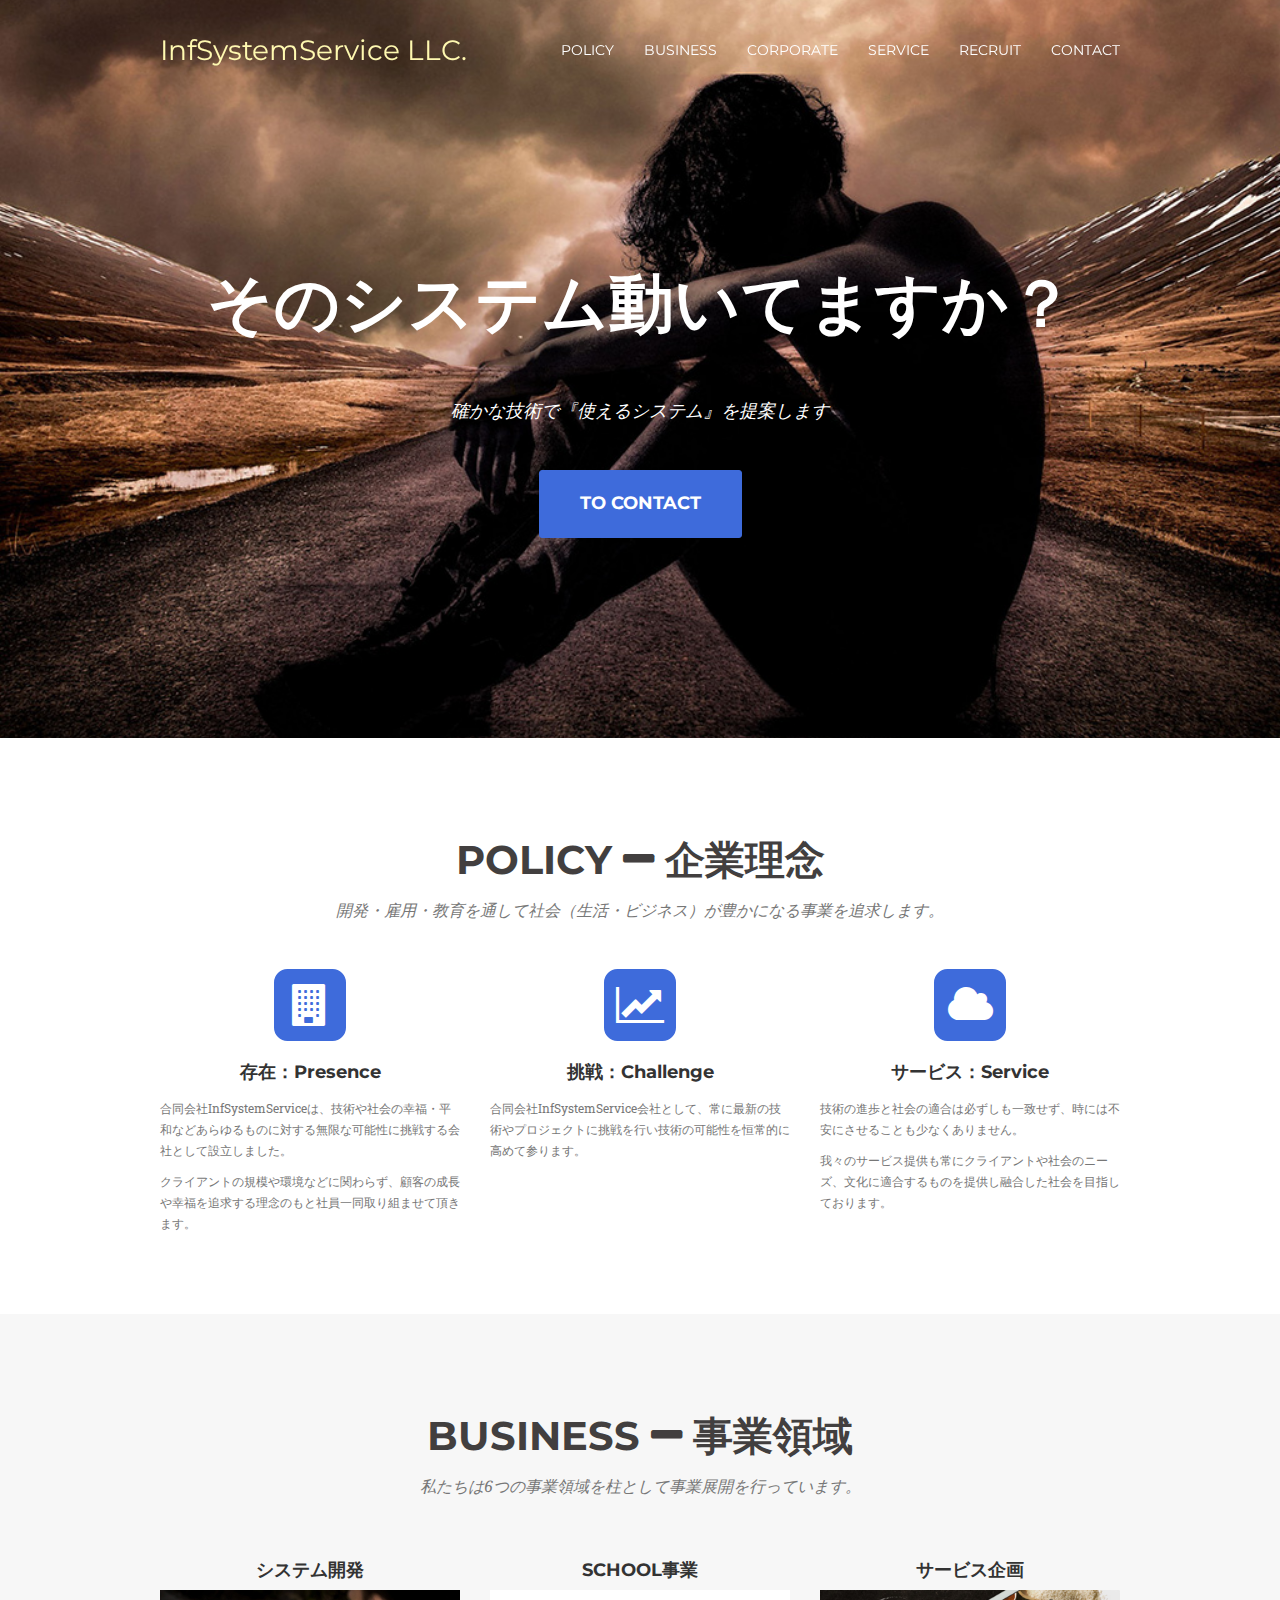
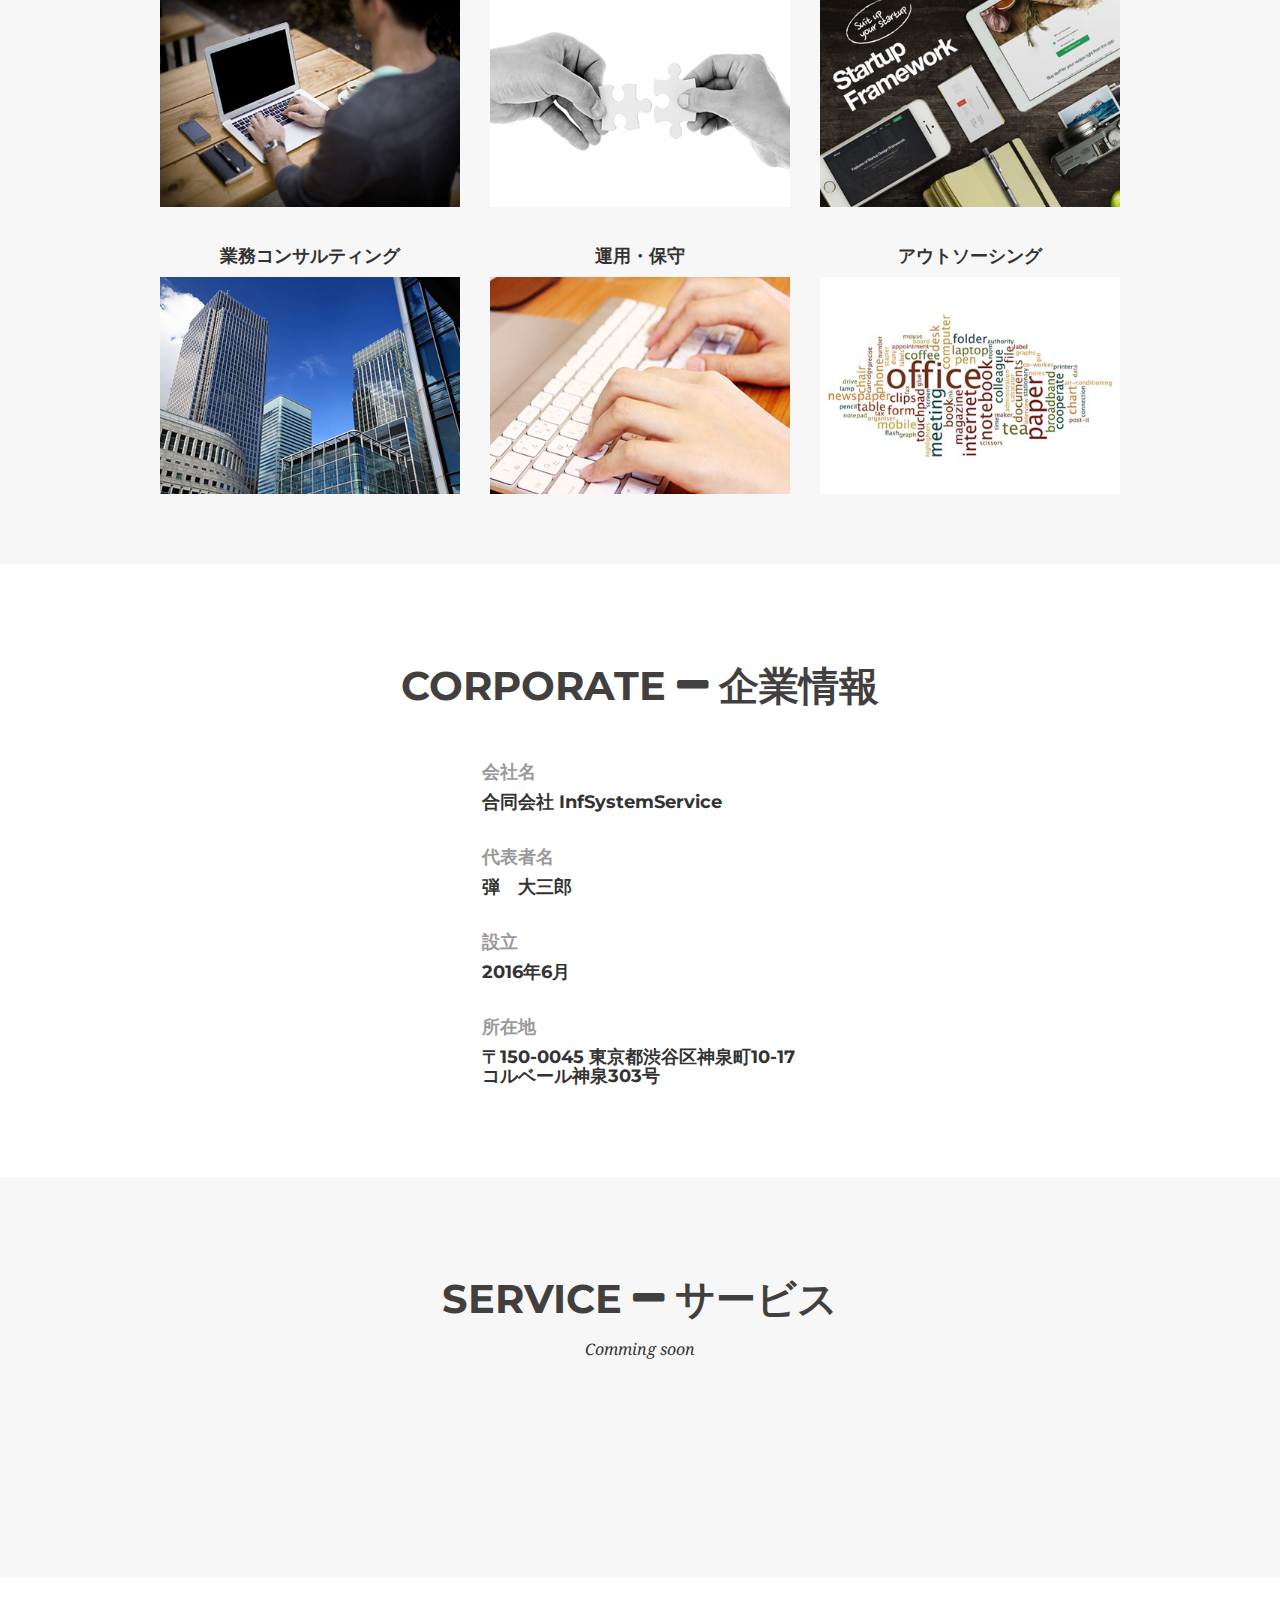
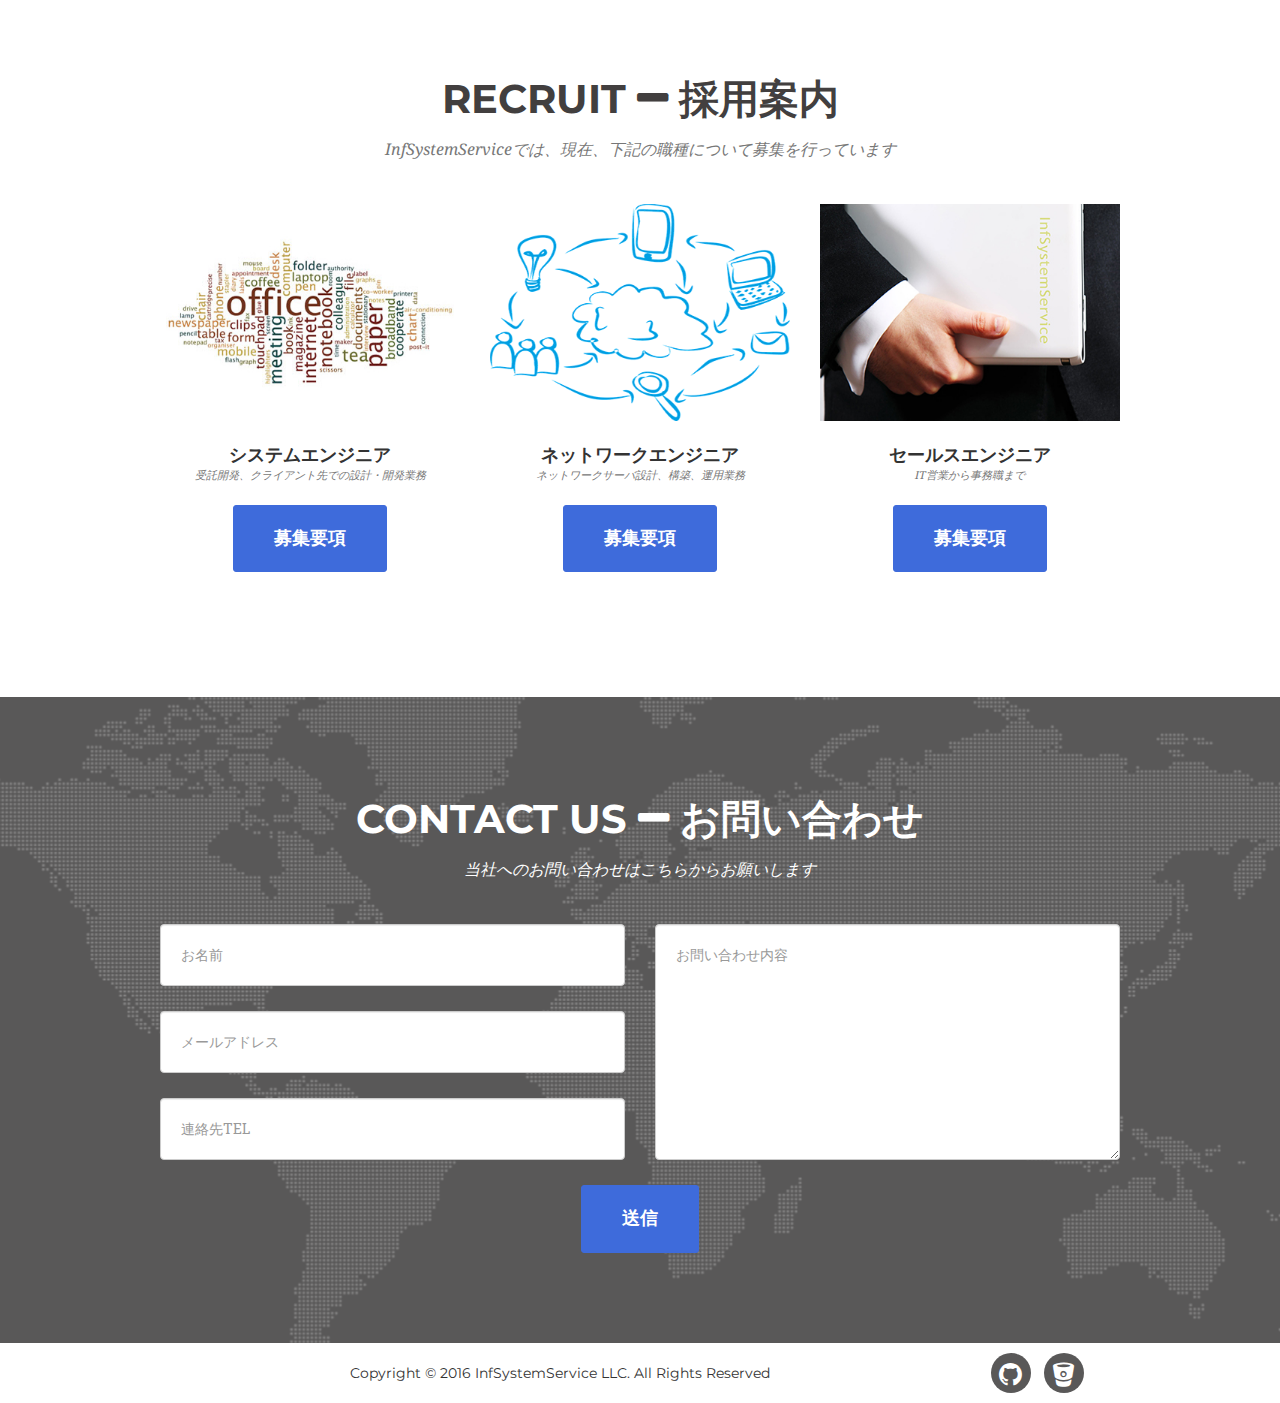
<file: index.html>
<!DOCTYPE html>
<html lang="ja">

<head>
  <meta charset="utf-8">
  <meta http-equiv="X-UA-Compatible" content="IE=edge">
  <meta name="viewport" content="width=device-width, initial-scale=1">
  <meta name="description" content="合同会社InfSystemServiceは、渋谷区を拠点にシステム開発、自社サービスを展開する技術力に特化したIT企業です。">
  <meta name="author" content="">
  
  <title>InfSystemService LLC.</title>

  <link rel=”alternate” hreflang=”ja” href=“http://infs.jp/” />  
  <link href="css/bootstrap.min.css" rel="stylesheet">
  <link href="css/agency.css" rel="stylesheet">
  <link href="font-awesome/css/font-awesome.min.css" rel="stylesheet" type="text/css">
  <link href="https://fonts.googleapis.com/css?family=Montserrat:400,700" rel="stylesheet" type="text/css">
  <link href='https://fonts.googleapis.com/css?family=Droid+Serif:400,700,400italic,700italic' rel='stylesheet' type='text/css'>
  <link href='https://fonts.googleapis.com/css?family=Roboto+Slab:400,100,300,700' rel='stylesheet' type='text/css'>
  
  <!-- HTML5 Shim and Respond.js IE8 support of HTML5 elements and media queries -->
  <!-- WARNING: Respond.js doesn't work if you view the page via file:// -->
  <!--[if lt IE 9]>
  <script src="https://oss.maxcdn.com/libs/html5shiv/3.7.0/html5shiv.js"></script>
  <script src="https://oss.maxcdn.com/libs/respond.js/1.4.2/respond.min.js"></script>
  <![endif]-->
</head>

<body id="page-top" class="index">
<nav class="navbar navbar-default navbar-fixed-top">
  <div class="container">
    <div class="navbar-header page-scroll">
      <button type="button" class="navbar-toggle" data-toggle="collapse" data-target="#bs-example-navbar-collapse-1">
        <span class="sr-only">Toggle navigation</span>
        <span class="icon-bar"></span>
        <span class="icon-bar"></span>
        <span class="icon-bar"></span>
      </button>
      <a class="navbar-brand page-scroll" href="#page-top">InfSystemService LLC.</a>
    </div>

    <div class="collapse navbar-collapse" id="bs-example-navbar-collapse-1">
      <ul class="nav navbar-nav navbar-right">
        <li class="hidden"><a href="#page-top"></a></li>
        <li><a class="page-scroll" href="#policy">policy</a></li>
        <li><a class="page-scroll" href="#business">business</a></li>
        <li><a class="page-scroll" href="#corporate">corporate</a></li>
        <li><a class="page-scroll" href="#service">service</a></li>
        <li><a class="page-scroll" href="#recruit">recruit</a></li>
        <li><a class="page-scroll" href="#contact">contact</a></li>
      </ul>
    </div>
  </div>
</nav>

<header>
  <div class="container">
    <div class="intro-text">
      <div class="intro-heading">そのシステム動いてますか？</div>
      <div class="intro-lead-in">確かな技術で『使えるシステム』を提案します</div>
      <a href="#contact" class="page-scroll btn btn-xl">to contact</a>
    </div>
  </div>
</header>

<section id="policy">
  <div class="container">
    <div class="row">
      <div class="col-lg-12 text-center">
        <h1 class="section-heading">policy&nbsp;<i class="fa fa-minus"></i>&nbsp;企業理念</h1>
        <h2 class="section-subheading text-muted">開発・雇用・教育を通して社会（生活・ビジネス）が豊かになる事業を追求します。</h2>
      </div>
    </div>
    <div class="row text-center">
      <div class="col-md-4">
        <span class="fa-stack fa-3x">
          <i class="fa fa-square fa-stack-2x text-primary"></i>
          <i class="fa fa-building fa-stack-1x fa-inverse"></i>
        </span>
        <h4 class="service-heading">存在：Presence</h4>
        <p class="text-muted text-left">合同会社InfSystemServiceは、技術や社会の幸福・平和などあらゆるものに対する無限な可能性に挑戦する会社として設立しました。</p>
        <p class="text-muted text-left">クライアントの規模や環境などに関わらず、顧客の成長や幸福を追求する理念のもと社員一同取り組ませて頂きます。</p>
      </div>
      <div class="col-md-4">
        <span class="fa-stack fa-3x">
          <i class="fa fa-square fa-stack-2x text-primary"></i>
          <i class="fa fa-line-chart fa-stack-1x fa-inverse"></i>
        </span>
        <h4 class="service-heading">挑戦：Challenge</h4>
        <p class="text-muted text-left">合同会社InfSystemService会社として、常に最新の技術やプロジェクトに挑戦を行い技術の可能性を恒常的に高めて参ります。</p>
      </div>
      <div class="col-md-4">
        <span class="fa-stack fa-3x">
          <i class="fa fa-square fa-stack-2x text-primary"></i>
          <i class="fa fa-cloud fa-stack-1x fa-inverse"></i>
        </span>
        <h4 class="service-heading">サービス：Service</h4>
        <p class="text-muted text-left">技術の進歩と社会の適合は必ずしも一致せず、時には不安にさせることも少なくありません。</p> 
        <p class="text-muted text-left">我々のサービス提供も常にクライアントや社会のニーズ、文化に適合するものを提供し融合した社会を目指しております。</p>
      </div>
    </div>
  </div>
</section>

<section id="business" class="bg-light-gray">
  <div class="container">
    <div class="row">
      <div class="col-lg-12 text-center">
        <h1 class="section-heading">business&nbsp;<i class="fa fa-minus"></i>&nbsp;事業領域</h1>
        <h2 class="section-subheading text-muted">私たちは6つの事業領域を柱として事業展開を行っています。</h2>
      </div>
    </div>
    <div class="row">
      <div class="col-md-4">
        <div class="project">
          <div class="projectThumbnail">
            <svg class="thumbnailMask"></svg>
            <div class="projectThumbnailHover">
              <h5>WEBアプリケーションの設計・開発からデータベースを用いたサイト構築まで、クライアントのニーズに合わせたカスタマイズを得意としています。</h5>
            </div>
            <h4>システム開発</h4>
            <img src="img/business/sys.jpg" alt="システム開発" class="thumbnailImage" />
          </div>
        </div>
      </div>
      <div class="col-md-4">
        <div class="project">
          <div class="projectThumbnail">
            <svg class="thumbnailMask"></svg>
            <div class="projectThumbnailHover">
              <h5>学習だけでなく実践を主としたOJT型の学習で知識とともに経験も備えた育成を致します。<br>また、システム開発の知識からビジネスマナーまで上級者から未経験者までが融合した教育空間で学ぶことができます。</h5>
            </div>
            <h4>School事業</h4>
            <img src="img/business/school.jpg" alt="School事業" class="thumbnailImage" />
          </div>
        </div>
      </div>
      <div class="col-md-4">
        <div class="project">
          <div class="projectThumbnail">
            <svg class="thumbnailMask"></svg>
            <div class="projectThumbnailHover">
              <h5>サービス企画室を社内外のメンバーで構成し、社内のアイディアや企画に留まらず社会の価値をゲームやソーシャルなど身近な形でお届けします。</h5>
            </div>
            <h4>サービス企画</h4>
            <img src="img/business/service.png" alt="サービス企画" class="thumbnailImage" />
          </div>
        </div>
      </div>
    </div>
    <div class="row">
      <div class="col-md-4">
        <div class="project">
          <div class="projectThumbnail">
            <svg class="thumbnailMask"></svg>
            <div class="projectThumbnailHover">
              <h5>当社では、システムを用いた業務処理に関する提案と問題解決に向けたコンサルティングを実施しています。</h5>
            </div>
            <h4>業務コンサルティング</h4>
            <img src="img/business/consulting.jpg" alt="業務コンサルティング" class="thumbnailImage" />
          </div>
        </div>
      </div>
      <div class="col-md-4">
        <div class="project">
          <div class="projectThumbnail">
            <svg class="thumbnailMask"></svg>
            <div class="projectThumbnailHover">
              <h5>インフラの構築からデータセンター・ネットワークセンターでの運用保守などを手掛けております。<br>技術的な範囲に留まらずインシンデント分析や業務改善提案など運用フローの改善などにも取り組ませていただきます。</h5>
            </div>
            <h4>運用・保守</h4>
            <img src="img/business/maintenance.jpg" alt="運用・保守" class="thumbnailImage" />
          </div>
        </div>
      </div>
      <div class="col-md-4">
        <div class="project">
          <div class="projectThumbnail">
            <svg class="thumbnailMask"></svg>
            <div class="projectThumbnailHover">
              <h5>プロジェクトマネージャ、プロジェクトリーダー、システムエンジニア、プログラマー、及びシステム運用管理者をご提案させて頂きます。</h5>
            </div>
            <h4>アウトソーシング</h4>
            <img src="img/business/outsourcing.jpg" alt="アウトソーシング" class="thumbnailImage" />
          </div>
        </div>
      </div>
    </div>
  </div>
</section>

<section id="corporate">
  <div class="container">
    <div class="row">
      <div class="col-lg-12 text-center">
        <h1 class="section-heading">corporate&nbsp;<i class="fa fa-minus"></i>&nbsp;企業情報</h1>
        <h2 class="section-subheading text-muted"></h2>
      </div>
    </div>
    <div class="row">
      <div class="im-centered">
        <ul class="timeline">
          <li>
            <h4 class="subheading">会社名</h4>
            <h4 class="non-text-transform">合同会社 InfSystemService</h4>
          </li>
          <li>
            <h4 class="subheading">代表者名</h4>
            <h4>弾　大三郎</h4>
          </li>
          <li>
            <h4 class="subheading">設立</h4>
            <h4>2016年6月</h4>
          </li>
          <li>
            <h4 class="subheading">所在地</h4>
            <h4>〒150-0045 東京都渋谷区神泉町10-17 コルベール神泉303号</h4>
          </li>
        </ul>
      </div>
    </div>
  </div>
</section>

<section id="service" class="bg-light-gray">
  <div class="container">
    <div class="row">
      <div class="col-lg-12 text-center">
        <h1 class="section-heading">service&nbsp;<i class="fa fa-minus"></i>&nbsp;サービス</h1>
        <h2 class="section-subheading">Comming soon</h2>
      </div>
    </div>
  </div>
</section>

<section id="recruit">
  <div class="container">
    <div class="row">
      <div class="col-lg-12 text-center">
        <h1 class="section-heading">recruit&nbsp;<i class="fa fa-minus"></i>&nbsp;採用案内</h1>
        <h2 class="section-subheading text-muted">InfSystemServiceでは、現在、下記の職種について募集を行っています</h2>
      </div>
    </div>
    <div class="row">
      <div class="col-md-4 portfolio-item">
        <a href="#portfolioModal1" class="portfolio-link" data-toggle="modal">
          <span class="portfolio-hover">
            <span class="portfolio-hover-content">
              <i class="fa fa-check-square fa-9x"></i>
            </span>
          </span>
          <img src="img/recruit/sys.jpg" class="img-responsive" alt="システムエンジニア・プログラマ">
        </a>
        <div class="portfolio-caption">
          <h4>システムエンジニア</h4>
          <p class="text-muted">受託開発、クライアント先での設計・開発業務</p>
          <a href="#portfolioModal1" class="btn btn-xl" style="margin-top: 20px;" data-toggle="modal">募集要項</a>
        </div>
      </div>
      <div class="col-md-4 portfolio-item">
        <a href="#portfolioModal2" class="portfolio-link" data-toggle="modal">
          <span class="portfolio-hover">
            <span class="portfolio-hover-content">
              <i class="fa fa-check-square fa-9x"></i>
            </span>
          </span>
          <img src="img/recruit/nw.png" class="img-responsive" alt="ネットワークエンジニア">
        </a>
        <div class="portfolio-caption">
          <h4>ネットワークエンジニア</h4>
          <p class="text-muted">ネットワークサーバ設計、構築、運用業務</p>
          <a href="#portfolioModal2" class="btn btn-xl" style="margin-top: 20px;" data-toggle="modal">募集要項</a>
        </div>
      </div>
      <div class="col-md-4 portfolio-item">
        <a href="#portfolioModal3" class="portfolio-link" data-toggle="modal">
          <span class="portfolio-hover">
            <span class="portfolio-hover-content">
              <i class="fa fa-check-square fa-9x"></i>
            </span>
          </span>
          <img src="img/recruit/sales.jpg" class="img-responsive" alt="営業職・事務職">
        </a>
        <div class="portfolio-caption">
          <h4>セールスエンジニア</h4>
          <p class="text-muted">IT営業から事務職まで</p>
          <a href="#portfolioModal3" class="btn btn-xl" style="margin-top: 20px;" data-toggle="modal">募集要項</a>
        </div>
      </div>
    </div>
  </div>
</section>

<section id="contact">
  <div class="container">
    <div class="row">
      <div class="col-lg-12 text-center">
        <h1 class="section-heading">Contact Us&nbsp;<i class="fa fa-minus"></i>&nbsp;お問い合わせ</h1>
        <h2 class="section-subheading text-white">当社へのお問い合わせはこちらからお願いします</h2>
      </div>
    </div>
    <div class="row">
      <div class="col-lg-12">
        <form action="https://formspree.io/contact@all.infs.jp" method="POST" id="contactForm" autocomplete="off">
          <input type="hidden" name="_next" value="https://infss.github.io/indexThanks.html" />
          <input type="hidden" name="_subject" value="お問い合わせ(TOP)" />
          <div class="row">
            <div class="col-md-6">
              <div class="form-group">
                <input type="text" class="form-control" placeholder="お名前" id="name" name="お名前">
                <p class="help-block text-danger"></p>
              </div>
              <div class="form-group">
                <input type="email" class="form-control" placeholder="メールアドレス" id="email" name="メールアドレス">
                <p class="help-block text-danger"></p>
              </div>
              <div class="form-group">
                <input type="tel" class="form-control" placeholder="連絡先TEL" id="phone" name="連絡先TEL">
                <p class="help-block text-danger"></p>
              </div>
            </div>
            <div class="col-md-6">
              <div class="form-group">
                <textarea class="form-control" placeholder="お問い合わせ内容" id="message" name="お問い合わせ内容"></textarea>
                <p class="help-block text-danger"></p>
              </div>
            </div>
            <div class="clearfix"></div>
            <div class="col-lg-12 text-center">
              <div id="success"></div>
              <input type="submit" class="btn btn-xl" value="送信">
            </div>
          </div>
        </form>
      </div>
    </div>
  </div>
</section>

<footer>
  <div class="container">
    <div>
      <div class="col-md-10">
        <span class="copyright">Copyright &copy; 2016 InfSystemService LLC. All Rights Reserved</span>
      </div>
      <div class="col-md-2">
        <ul class="list-inline social-buttons">
          <li><a href="https://github.com/infss"><i class="fa fa-github fa-lg"></i></a></li>
          <li><a href="https://bitbucket.org/infss/"><i class="fa fa-bitbucket fa-lg"></i></a></li>
        </ul>
      </div>
    </div>
  </div>
</footer>

<!-- システムエンジニア -->
<div class="portfolio-modal modal fade" id="portfolioModal1" tabindex="-1" role="dialog" aria-hidden="true">
  <div class="modal-content">
    <div class="close-modal" data-dismiss="modal">
      <div class="lr">
        <div class="rl"></div>
      </div>
    </div>
    <div class="container">
      <div class="col-lg-8 col-lg-offset-2">
        <div class="modal-body">
          <!-- Project Details Go Here -->
          <h2>システムエンジニア</h2>
          <p class="item-intro text-muted">ものつくりの楽しさを、共に</p>
          <div class="row">
            <div class="col-md-3">募集職種</div>
            <div class="col-md-9">
              システムエンジニア<br>
              プログラマ
            </div>
          </div>
          <div class="row">
            <div class="col-md-3">仕事内容</div>
            <div class="col-md-9">
              クライアント先での作業が主になります。<br>
              ・システム開発に関わる設計・開発・テスト<br>
              ・スマートフォンのアプリケーション開発
            </div>
          </div>
          <div class="row">
            <div class="col-md-3">応募資格</div>
            <div class="col-md-9">未経験者歓迎</div>
          </div>
          <div class="row">
            <div class="col-md-3">募集年齢</div>
            <div class="col-md-9">不問</div>
          </div>
          <div class="row">
            <div class="col-md-3">雇用形態</div>
            <div class="col-md-9">正社員（試用期間6カ月は契約社員）</div>
          </div>
          <div class="row">
            <div class="col-md-3">給与</div>
            <div class="col-md-9">
              ＊経験・年齢・能力を考慮し優遇<br>
              ＊一律手当て含む<br>
              未経験者給与例：210,000円（基本給18万+技術手当3万円）<br>
              3年経験者給与例：250,000円（基本給18万+技術手当7万円）<br>
              7年経験者給与例：380,000円（基本給18万+技術手当20万円）<br>
              ＊業績連動型報酬あり（年2回）<br>
              ＊交通費別途支給
            </div>
          </div>
          <div class="row">
            <div class="col-md-3">勤務時間</div>
            <div class="col-md-9">
              10:00～19:00（内１時間休憩）<br>
              ＊クライアント先により変動あり
            </div>
          </div>
          <div class="row">
            <div class="col-md-3">勤務地</div>
            <div class="col-md-9">
              渋谷本社 [地図を見る]<br>
              ＊クライアント先の場合は、クライアント先に準じます
            </div>
          </div>
          <div class="row">
            <div class="col-md-3">休日・休暇</div>
            <div class="col-md-9">
              土日祝日完全週休2日制 <br>
              夏季・年末年始・GWあり<br>
              ＊クライアント先の場合は、業務カレンダーに従う
            </div>
          </div>
          <div class="row">
            <div class="col-md-3">待遇</div>
            <div class="col-md-9">
              昇給年１回 <br>
              交通費全額支給<br>
              社会保険完備
            </div>
          </div>
          <div class="row">
            <div class="col-md-3">応募方法</div>
            <div class="col-md-9">
              エントリーフォームからお願い致します<br>
              エントリー後、採用担当より面接日程を連絡させて頂きます<br>
              面接時持ち物<br>
              　　履歴書・職務経歴書
            </div>
          </div>
          <div class="col-md-9">
            <a class="btn btn-primary btn-lg btn-block" href="entry.html" target="_blank">
              <i class="fa fa-envelope"></i>
              エントリーする
            </a>
          </div>
          <div class="col-md-3">
            <button type="button" class="btn btn-primary btn-lg btn-block" data-dismiss="modal">
              <i class="fa fa-times"></i> 閉じる
            </button>
          </div>
        </div>
      </div>
    </div>
  </div>
</div>

<!-- ネットワークエンジニア -->
<div class="portfolio-modal modal fade" id="portfolioModal2" tabindex="-1" role="dialog" aria-hidden="true">
  <div class="modal-content">
    <div class="close-modal" data-dismiss="modal">
      <div class="lr">
        <div class="rl"></div>
      </div>
    </div>
    <div class="container">
      <div class="col-lg-8 col-lg-offset-2">
        <div class="modal-body">
          <!-- Project Details Go Here -->
          <h2>ネットワークエンジニア</h2>
          <p class="item-intro text-muted">ものつくりの楽しさを、共に</p>
          <div class="row">
            <div class="col-md-3">募集職種</div>
            <div class="col-md-9">
              ネットワークエンジニア
            </div>
          </div>
          <div class="row">
            <div class="col-md-3">仕事内容</div>
            <div class="col-md-9">
              ネットワークサーバ設計・構築<br>
              ネットワークサーバ運用・管理
            </div>
          </div>
          <div class="row">
            <div class="col-md-3">応募資格</div>
            <div class="col-md-9">経験者歓迎</div>
          </div>
          <div class="row">
            <div class="col-md-3">募集年齢</div>
            <div class="col-md-9">不問</div>
          </div>
          <div class="row">
            <div class="col-md-3">雇用形態</div>
            <div class="col-md-9">正社員（試用期間6カ月は契約社員）</div>
          </div>
          <div class="row">
            <div class="col-md-3">給与</div>
            <div class="col-md-9">
              ＊経験・年齢・能力を考慮し優遇<br>
              ＊一律手当て含む<br>
              未経験者給与例：210,000円（基本給18万+技術手当3万円）<br>
              3年経験者給与例：250,000円（基本給18万+技術手当7万円）<br>
              7年経験者給与例：380,000円（基本給18万+技術手当20万円）<br>
              ＊業績連動型報酬あり（年2回）<br>
              ＊交通費別途支給
            </div>
          </div>
          <div class="row">
            <div class="col-md-3">勤務時間</div>
            <div class="col-md-9">
              10:00～19:00（内１時間休憩）<br>
              ＊クライアント先により変動あり
            </div>
          </div>
          <div class="row">
            <div class="col-md-3">勤務地</div>
            <div class="col-md-9">
              渋谷本社 [地図を見る]<br>
              ＊クライアント先の場合は、クライアント先に準じます
            </div>
          </div>
          <div class="row">
            <div class="col-md-3">休日・休暇</div>
            <div class="col-md-9">
              土日祝日完全週休2日制 <br>
              夏季・年末年始・GWあり<br>
              ＊クライアント先の場合は、業務カレンダーに従う
            </div>
          </div>
          <div class="row">
            <div class="col-md-3">待遇</div>
            <div class="col-md-9">
              昇給年１回 <br>
              交通費全額支給<br>
              社会保険完備
            </div>
          </div>
          <div class="row">
            <div class="col-md-3">応募方法</div>
            <div class="col-md-9">
              エントリーフォームからお願い致します<br>
              エントリー後、採用担当より面接日程を連絡させて頂きます<br>
              面接時持ち物<br>
              　　履歴書・職務経歴書
            </div>
          </div>
          <div class="col-md-9">
            <a class="btn btn-primary btn-lg btn-block" href="entry.html" target="_blank">
              <i class="fa fa-envelope"></i>
              エントリーする
            </a>
          </div>
          <div class="col-md-3">
            <button type="button" class="btn btn-primary btn-lg btn-block" data-dismiss="modal">
              <i class="fa fa-times"></i> 閉じる
            </button>
          </div>
        </div>
      </div>
    </div>
  </div>
</div>

<!-- セールスエンジニア -->
<div class="portfolio-modal modal fade" id="portfolioModal3" tabindex="-1" role="dialog" aria-hidden="true">
  <div class="modal-content">
    <div class="close-modal" data-dismiss="modal">
      <div class="lr">
        <div class="rl"></div>
      </div>
    </div>
    <div class="container">
      <div class="col-lg-8 col-lg-offset-2">
        <div class="modal-body">
          <!-- Project Details Go Here -->
          <h2>セールスエンジニア</h2>
          <p class="item-intro text-muted">ものつくりの楽しさを、共に</p>
          <div class="row">
            <div class="col-md-3">募集職種</div>
            <div class="col-md-9">
              営業職<br>
              事務職
            </div>
          </div>
          <div class="row">
            <div class="col-md-3">仕事内容</div>
            <div class="col-md-9">
              営業職<br>
              　新規ターゲット企業リストからパートナー企業の選別や契約<br>
              　人材の労務、スキル管理や運営など<br>
              　採用募集広告の作成および受付、面接対応<br>
              　School事業運営<br>
              事務職<br>
              　各種契約書類の作成および保管等<br>
              　会計および経理業務<br>
              スタートアップ期のため、それぞれの業務を兼務していただくこともございます。
            </div>
          </div>
          <div class="row">
            <div class="col-md-3">応募資格</div>
            <div class="col-md-9">不問</div>
          </div>
          <div class="row">
            <div class="col-md-3">募集年齢</div>
            <div class="col-md-9">不問</div>
          </div>
          <div class="row">
            <div class="col-md-3">雇用形態</div>
            <div class="col-md-9">正社員（試用期間6カ月は契約社員）</div>
          </div>
          <div class="row">
            <div class="col-md-3">給与</div>
            <div class="col-md-9">
              ＊経験・年齢・能力を考慮し優遇<br>
              　給与例　230,000円（みなし残業20H含む）<br>
              ＊業績連動型報酬あり（年2回）<br>
              ＊交通費別途支給
            </div>
          </div>
          <div class="row">
            <div class="col-md-3">勤務時間</div>
            <div class="col-md-9">
              10:00～19:00（内１時間休憩）
            </div>
          </div>
          <div class="row">
            <div class="col-md-3">勤務地</div>
            <div class="col-md-9">
              渋谷本社 [地図を見る]
            </div>
          </div>
          <div class="row">
            <div class="col-md-3">休日・休暇</div>
            <div class="col-md-9">
              土日祝日完全週休2日制 <br>
              夏季・年末年始・GWあり
            </div>
          </div>
          <div class="row">
            <div class="col-md-3">待遇</div>
            <div class="col-md-9">
              昇給年１回 <br>
              交通費全額支給<br>
              社会保険完備
            </div>
          </div>
          <div class="row">
            <div class="col-md-3">応募方法</div>
            <div class="col-md-9">
              エントリーフォームからお願い致します<br>
              エントリー後、採用担当より面接日程を連絡させて頂きます<br>
              面接時持ち物<br>
              　　履歴書・職務経歴書
            </div>
          </div>
          <div class="col-md-9">
            <a class="btn btn-primary btn-lg btn-block" href="entry.html" target="_blank">
              <i class="fa fa-envelope"></i>
              エントリーする
            </a>
          </div>
          <div class="col-md-3">
            <button type="button" class="btn btn-primary btn-lg btn-block" data-dismiss="modal">
              <i class="fa fa-times"></i> 閉じる
            </button>
          </div>
        </div>
      </div>
    </div>
  </div>
</div>

<script src="js/jquery.js"></script>
<script src="js/bootstrap.min.js"></script>
<script src="js/jquery.easing.min.js"></script>
<script src="js/classie.js"></script>
<script src="js/cbpAnimatedHeader.min.js"></script>
<script src="js/bootstrapValidator.js"></script>
<script src="js/agency.js"></script>
<script src="js/modernizr.min.js"></script>
<script src="js/jquery.fitvids.js"></script>
<script src="js/script.js"></script>
</body>
</html>
</file>
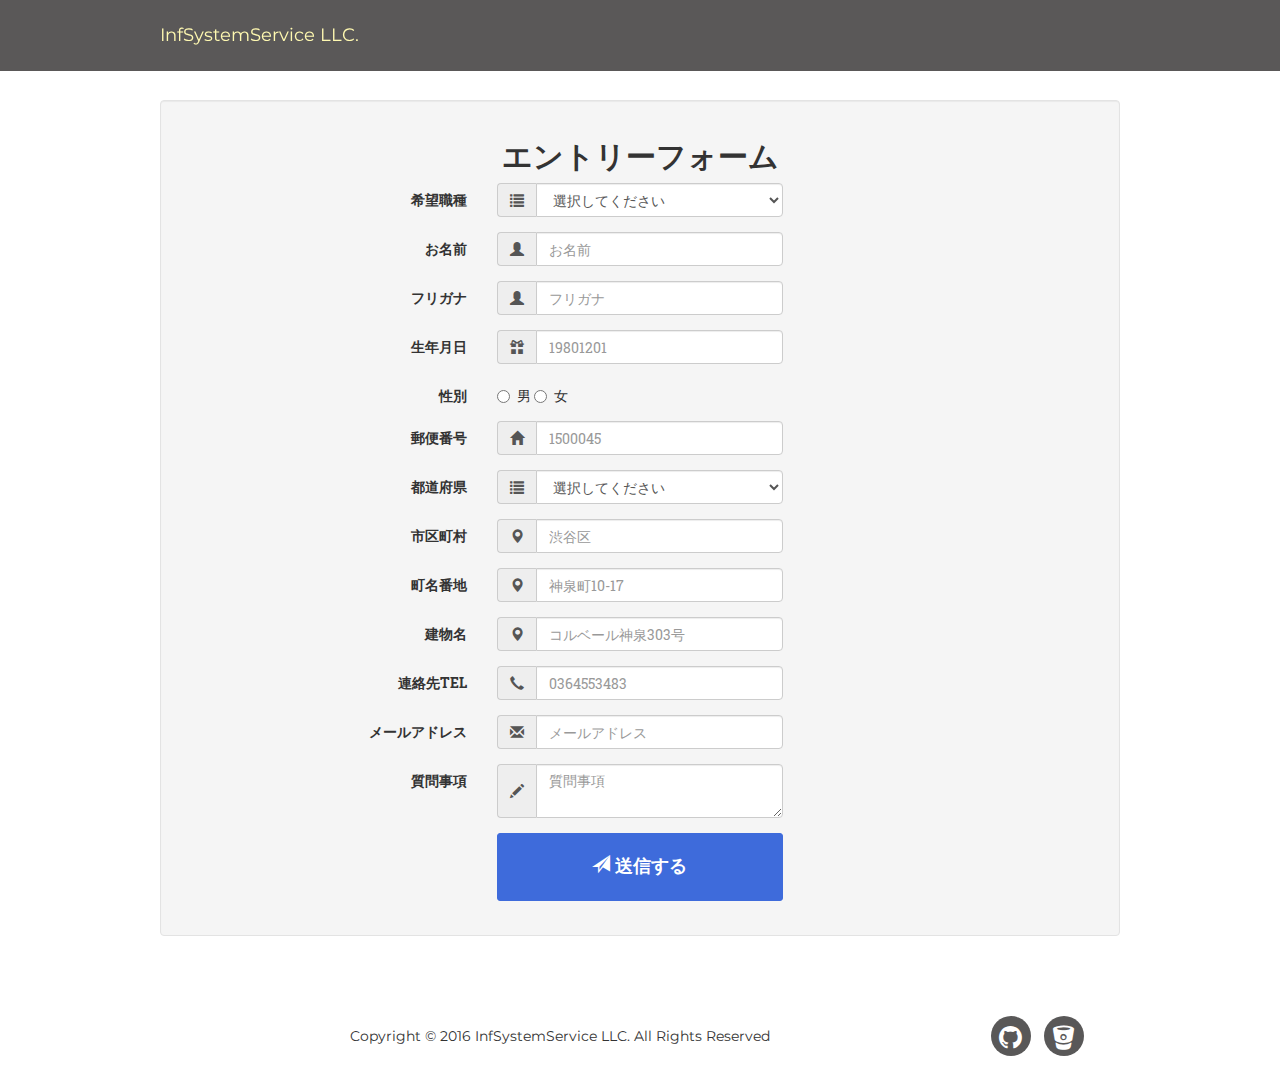
<file: entry.html>
<!DOCTYPE html>
<html lang="ja">

<head>
<meta charset="utf-8">
<meta http-equiv="X-UA-Compatible" content="IE=edge">
<meta name="viewport" content="width=device-width, initial-scale=1">
<meta name="description" content="">
<meta name="author" content="">

<title>InfSystemService LLC.</title>
<link href="css/bootstrap.min.css" rel="stylesheet">
<link href="css/agency.css" rel="stylesheet">
<link href="font-awesome/css/font-awesome.min.css" rel="stylesheet" type="text/css">
<link href="https://fonts.googleapis.com/css?family=Montserrat:400,700" rel="stylesheet" type="text/css">
<link href='https://fonts.googleapis.com/css?family=Droid+Serif:400,700,400italic,700italic' rel='stylesheet' type='text/css'>
<link href='https://fonts.googleapis.com/css?family=Roboto+Slab:400,100,300,700' rel='stylesheet' type='text/css'>

<!-- HTML5 Shim and Respond.js IE8 support of HTML5 elements and media queries -->
<!-- WARNING: Respond.js doesn't work if you view the page via file:// -->
<!--[if lt IE 9]>
<script src="https://oss.maxcdn.com/libs/html5shiv/3.7.0/html5shiv.js"></script>
<script src="https://oss.maxcdn.com/libs/respond.js/1.4.2/respond.min.js"></script>
<![endif]-->
</head>

<body>
<nav class="thanks navbar navbar-fixed-top">
  <div class="container">
    <div class="navbar-header">
      <a class="navbar-brand" href="">InfSystemService LLC.</a>
    </div>
  </div>
</nav>
<section>
  <div class="container">
    <form class="well form-horizontal"action="https://formspree.io/contact@all.infs.jp" method="POST" id="entryForm" autocomplete="off">
      <input type="hidden" name="_next" value="https://infss.github.io/entryThanks.html" />
      <input type="hidden" name="_subject" value="お問い合わせ(採用)" />
      <fieldset>
        <h2 style="text-align: center;">エントリーフォーム</h2>

        <div class="form-group">
          <label class="col-md-4 control-label">希望職種</label>
          <div class="col-md-4 selectContainer">
            <div class="input-group">
              <span class="input-group-addon">
                <i class="glyphicon glyphicon-list"></i>
              </span>
              <select name="希望職種" class="form-control selectpicker">
                <option value="">選択してください</option>
                <option>システムエンジニア・プログラマ</option>
                <option>ネットワークエンジニア</option>
                <option>営業職・事務職</option>
              </select>
            </div>
          </div>
        </div>

        <div class="form-group">
          <label class="col-md-4 control-label">お名前</label>
          <div class="col-md-4 inputGroupContainer">
            <div class="input-group">
              <span class="input-group-addon">
                <i class="glyphicon glyphicon-user"></i>
              </span>
              <input name="お名前" placeholder="お名前" class="form-control" type="text">
            </div>
          </div>
        </div>

        <div class="form-group">
          <label class="col-md-4 control-label">フリガナ</label>
          <div class="col-md-4 inputGroupContainer">
            <div class="input-group">
              <span class="input-group-addon">
                <i class="glyphicon glyphicon-user"></i>
              </span>
              <input name="フリガナ" placeholder="フリガナ" class="form-control" type="text">
            </div>
          </div>
        </div>

        <div class="form-group">
          <label class="col-md-4 control-label">生年月日</label>
          <div class="col-md-4 inputGroupContainer">
            <div class="input-group">
              <span class="input-group-addon">
                <i class="glyphicon glyphicon-gift"></i>
              </span>
              <input name="生年月日" placeholder="19801201" class="form-control" type="text">
            </div>
          </div>
        </div>

        <div class="form-group">
          <label class="col-md-4 control-label">性別</label>
          <div class="col-md-4">
            <div class="radio">
              <label>
                <input type="radio" name="性別" value="男" /> 男
              </label>
              <label>
                <input type="radio" name="性別" value="女" /> 女
              </label>
            </div>
          </div>
        </div>

        <div class="form-group">
          <label class="col-md-4 control-label">郵便番号</label>
          <div class="col-md-4 inputGroupContainer">
            <div class="input-group">
              <span class="input-group-addon">
                <i class="glyphicon glyphicon-home"></i>
              </span>
              <input name="郵便番号" placeholder="1500045" class="form-control" type="text">
            </div>
          </div>
        </div>

        <div class="form-group">
          <label class="col-md-4 control-label">都道府県</label>
          <div class="col-md-4 selectContainer">
            <div class="input-group">
              <span class="input-group-addon">
                <i class="glyphicon glyphicon-list"></i>
              </span>
              <select name="都道府県" class="form-control selectpicker">
                <option value="">選択してください</option>
                <option value="北海道">北海道</option>
                <option value="青森県">青森県</option>
                <option value="岩手県">岩手県</option>
                <option value="宮城県">宮城県</option>
                <option value="秋田県">秋田県</option>
                <option value="山形県">山形県</option>
                <option value="福島県">福島県</option>
                <option value="茨城県">茨城県</option>
                <option value="栃木県">栃木県</option>
                <option value="群馬県">群馬県</option>
                <option value="埼玉県">埼玉県</option>
                <option value="千葉県">千葉県</option>
                <option value="東京都">東京都</option>
                <option value="神奈川県">神奈川県</option>
                <option value="新潟県">新潟県</option>
                <option value="富山県">富山県</option>
                <option value="石川県">石川県</option>
                <option value="福井県">福井県</option>
                <option value="山梨県">山梨県</option>
                <option value="長野県">長野県</option>
                <option value="岐阜県">岐阜県</option>
                <option value="静岡県">静岡県</option>
                <option value="愛知県">愛知県</option>
                <option value="三重県">三重県</option>
                <option value="滋賀県">滋賀県</option>
                <option value="京都府">京都府</option>
                <option value="大阪府">大阪府</option>
                <option value="兵庫県">兵庫県</option>
                <option value="奈良県">奈良県</option>
                <option value="和歌山県">和歌山県</option>
                <option value="鳥取県">鳥取県</option>
                <option value="島根県">島根県</option>
                <option value="岡山県">岡山県</option>
                <option value="広島県">広島県</option>
                <option value="山口県">山口県</option>
                <option value="徳島県">徳島県</option>
                <option value="香川県">香川県</option>
                <option value="愛媛県">愛媛県</option>
                <option value="高知県">高知県</option>
                <option value="福岡県">福岡県</option>
                <option value="佐賀県">佐賀県</option>
                <option value="長崎県">長崎県</option>
                <option value="熊本県">熊本県</option>
                <option value="大分県">大分県</option>
                <option value="宮崎県">宮崎県</option>
                <option value="鹿児島県">鹿児島県</option>
                <option value="沖縄県">沖縄県</option>
              </select>
            </div>
          </div>
        </div>

        <div class="form-group">
          <label class="col-md-4 control-label">市区町村</label>
          <div class="col-md-4 inputGroupContainer">
            <div class="input-group">
              <span class="input-group-addon">
                <i class="glyphicon glyphicon-map-marker"></i>
              </span>
              <input name="市区町村" placeholder="渋谷区" class="form-control" type="text">
            </div>
          </div>
        </div>

        <div class="form-group">
          <label class="col-md-4 control-label">町名番地</label>
          <div class="col-md-4 inputGroupContainer">
            <div class="input-group">
              <span class="input-group-addon">
                <i class="glyphicon glyphicon-map-marker"></i>
              </span>
              <input name="町名番地" placeholder="神泉町10-17" class="form-control" type="text">
            </div>
          </div>
        </div>

        <div class="form-group">
          <label class="col-md-4 control-label">建物名</label>
          <div class="col-md-4 inputGroupContainer">
            <div class="input-group">
              <span class="input-group-addon">
                <i class="glyphicon glyphicon-map-marker"></i>
              </span>
              <input name="建物名" placeholder="コルベール神泉303号" class="form-control" type="text">
            </div>
          </div>
        </div>

        <div class="form-group">
          <label class="col-md-4 control-label">連絡先TEL</label>
          <div class="col-md-4 inputGroupContainer">
            <div class="input-group">
              <span class="input-group-addon">
                <i class="glyphicon glyphicon-earphone"></i>
              </span>
              <input name="連絡先TEL" placeholder="0364553483" class="form-control" type="text">
            </div>
          </div>
        </div>

        <!-- Text input-->
        <div class="form-group">
          <label class="col-md-4 control-label">メールアドレス</label>
          <div class="col-md-4 inputGroupContainer">
            <div class="input-group">
              <span class="input-group-addon">
                <i class="glyphicon glyphicon-envelope"></i>
              </span>
              <input name="メールアドレス" placeholder="メールアドレス" class="form-control" type="text">
            </div>
          </div>
        </div>

        <div class="form-group">
          <label class="col-md-4 control-label">質問事項</label>
          <div class="col-md-4 inputGroupContainer">
            <div class="input-group">
              <span class="input-group-addon">
                <i class="glyphicon glyphicon-pencil"></i>
              </span>
              <textarea class="form-control" name="質問事項" placeholder="質問事項"></textarea>
            </div>
          </div>
        </div>

        <div class="form-group">
          <label class="col-md-4 control-label"></label>
          <div class="col-md-4">
            <button type="submit" class="btn btn-xl col-md-12">
              <span class="glyphicon glyphicon-send"></span>
              送信する
            </button>
          </div>
        </div>
      </fieldset>
    </form>
  </div>
</section>
<footer>
  <div class="container">
    <div>
      <div class="col-md-10">
        <span class="copyright">Copyright &copy; 2016 InfSystemService LLC. All Rights Reserved</span>
      </div>
      <div class="col-md-2">
        <ul class="list-inline social-buttons">
          <li><a href="https://github.com/infss"><i class="fa fa-github fa-lg"></i></a></li>
          <li><a href="https://bitbucket.org/infss/"><i class="fa fa-bitbucket fa-lg"></i></a></li>
        </ul>
      </div>
    </div>
  </div>
</footer>

<script src="js/jquery.js"></script>
<script src="js/bootstrap.min.js"></script>
<script src="js/jquery.easing.min.js"></script>
<script src="js/classie.js"></script>
<script src="js/cbpAnimatedHeader.min.js"></script>
<script src="js/bootstrapValidator.js"></script>
<script src="js/agency.js"></script>
<script src="js/modernizr.min.js"></script>
<script src="js/jquery.fitvids.js"></script>
<script src="js/script.js"></script>
</body>
</html>
</file>
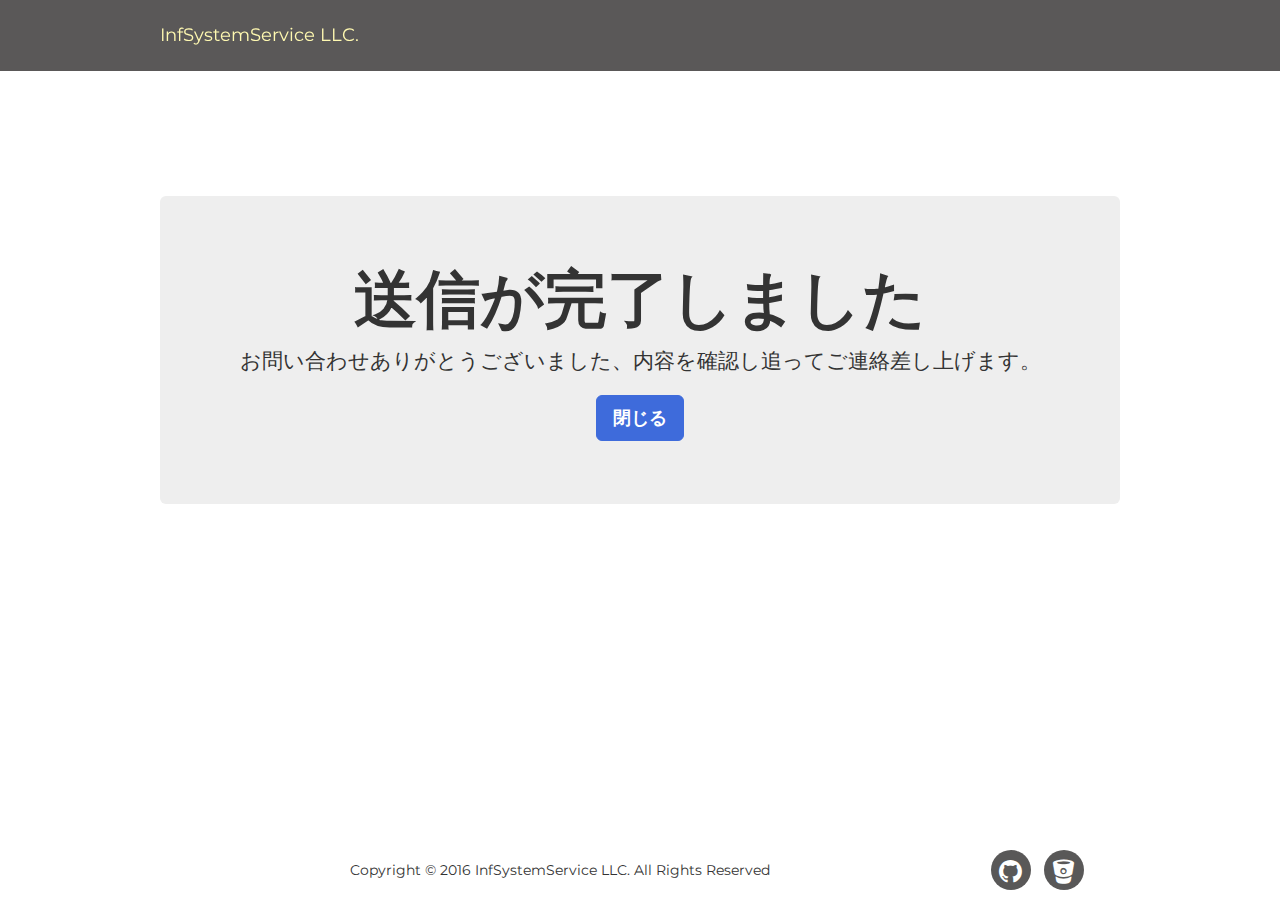
<file: entryThanks.html>
<!DOCTYPE html>
<html lang="ja">

<head>
<meta charset="utf-8">
<meta http-equiv="X-UA-Compatible" content="IE=edge">
<meta name="viewport" content="width=device-width, initial-scale=1">
<meta name="description" content="">
<meta name="author" content="">

<title>InfSystemService LLC.</title>
<link href="css/bootstrap.min.css" rel="stylesheet">
<link href="css/agency.css" rel="stylesheet">
<link href="font-awesome/css/font-awesome.min.css" rel="stylesheet" type="text/css">
<link href="https://fonts.googleapis.com/css?family=Montserrat:400,700" rel="stylesheet" type="text/css">
<link href='https://fonts.googleapis.com/css?family=Droid+Serif:400,700,400italic,700italic' rel='stylesheet' type='text/css'>
<link href='https://fonts.googleapis.com/css?family=Roboto+Slab:400,100,300,700' rel='stylesheet' type='text/css'>

<!-- HTML5 Shim and Respond.js IE8 support of HTML5 elements and media queries -->
<!-- WARNING: Respond.js doesn't work if you view the page via file:// -->
<!--[if lt IE 9]>
<script src="https://oss.maxcdn.com/libs/html5shiv/3.7.0/html5shiv.js"></script>
<script src="https://oss.maxcdn.com/libs/respond.js/1.4.2/respond.min.js"></script>
<![endif]-->
</head>
<body>
<nav class="thanks navbar navbar-fixed-top">
  <div class="container">
    <div class="navbar-header">
      <a class="navbar-brand" href="">InfSystemService LLC.</a>
    </div>
  </div>
</nav>
<section>
  <div class="container">
    <div class="thanks">
      <div class="intro-heading">
        <div class="jumbotron">
          <h1>送信が完了しました</h1>
          <p>お問い合わせありがとうございました、内容を確認し追ってご連絡差し上げます。</p>
          <p>
            <a class="btn btn-primary btn-lg" href="javascript:window.open('about:blank','_self').close();" role="button">閉じる</a>
          </p>
        </div>
      </div>
    </div>
  </div>
</section>
<footer class="footer">
  <div class="container">
    <div>
      <div class="col-md-10">
        <span class="copyright">Copyright &copy; 2016 InfSystemService LLC. All Rights Reserved</span>
      </div>
      <div class="col-md-2">
        <ul class="list-inline social-buttons">
          <li><a href="https://github.com/infss"><i class="fa fa-github fa-lg"></i></a></li>
          <li><a href="https://bitbucket.org/infss/"><i class="fa fa-bitbucket fa-lg"></i></a></li>
        </ul>
      </div>
    </div>
  </div>
</footer>
</body>
</html>
</file>
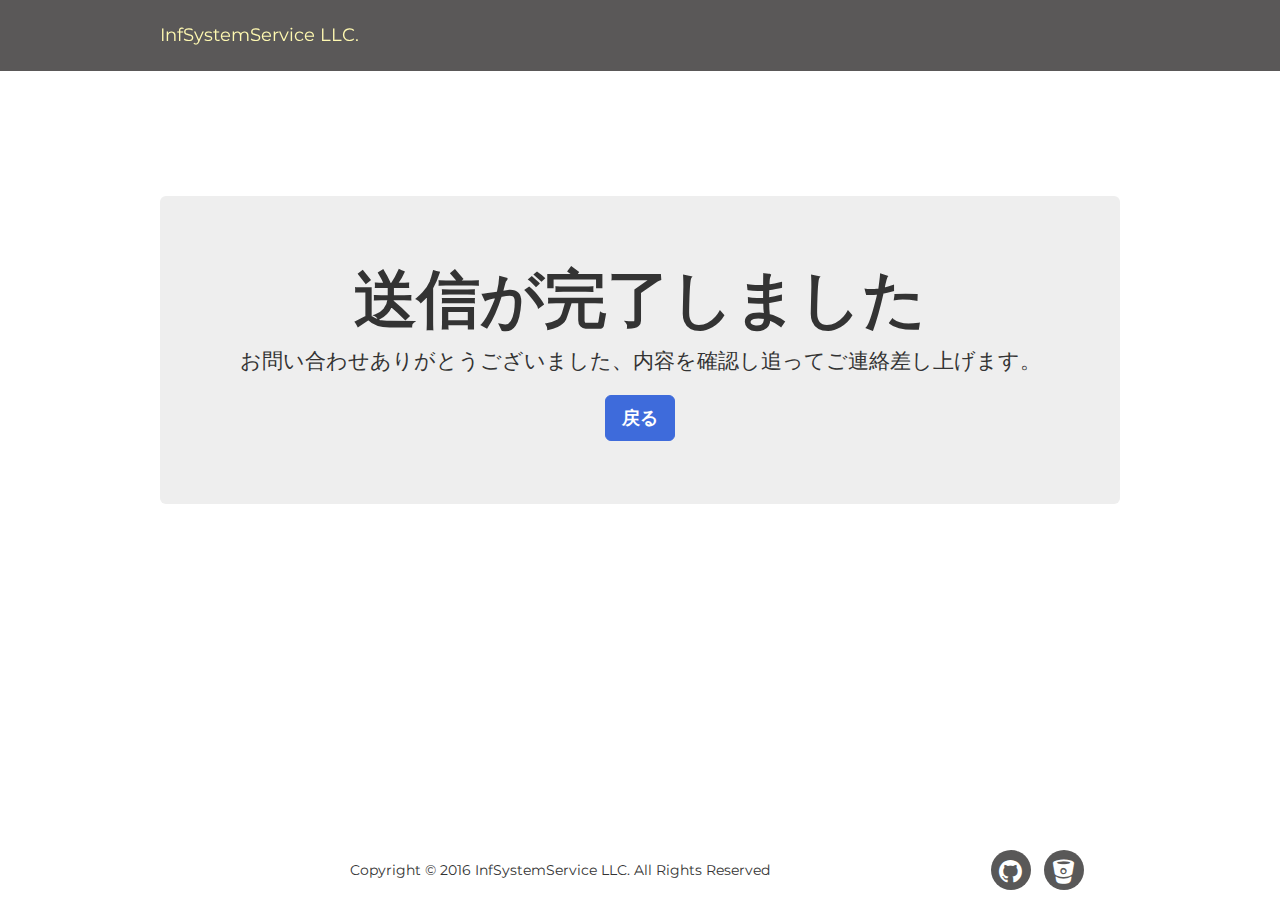
<file: indexThanks.html>
<!DOCTYPE html>
<html lang="ja">

<head>
<meta charset="utf-8">
<meta http-equiv="X-UA-Compatible" content="IE=edge">
<meta name="viewport" content="width=device-width, initial-scale=1">
<meta name="description" content="">
<meta name="author" content="">

<title>InfSystemService LLC.</title>
<link href="css/bootstrap.min.css" rel="stylesheet">
<link href="css/agency.css" rel="stylesheet">
<link href="font-awesome/css/font-awesome.min.css" rel="stylesheet" type="text/css">
<link href="https://fonts.googleapis.com/css?family=Montserrat:400,700" rel="stylesheet" type="text/css">
<link href='https://fonts.googleapis.com/css?family=Droid+Serif:400,700,400italic,700italic' rel='stylesheet' type='text/css'>
<link href='https://fonts.googleapis.com/css?family=Roboto+Slab:400,100,300,700' rel='stylesheet' type='text/css'>

<!-- HTML5 Shim and Respond.js IE8 support of HTML5 elements and media queries -->
<!-- WARNING: Respond.js doesn't work if you view the page via file:// -->
<!--[if lt IE 9]>
<script src="https://oss.maxcdn.com/libs/html5shiv/3.7.0/html5shiv.js"></script>
<script src="https://oss.maxcdn.com/libs/respond.js/1.4.2/respond.min.js"></script>
<![endif]-->
</head>
<body>
<nav class="thanks navbar navbar-fixed-top">
  <div class="container">
    <div class="navbar-header">
      <a class="navbar-brand" href="">InfSystemService LLC.</a>
    </div>
  </div>
</nav>
<section>
  <div class="container">
    <div class="thanks">
      <div class="intro-heading">
        <div class="jumbotron">
          <h1>送信が完了しました</h1>
          <p>お問い合わせありがとうございました、内容を確認し追ってご連絡差し上げます。</p>
          <p>
            <a class="btn btn-primary btn-lg" href="https://infss.github.io/" role="button">戻る</a>
          </p>
        </div>
      </div>
    </div>
  </div>
</section>
<footer class="footer">
  <div class="container">
    <div>
      <div class="col-md-10">
        <span class="copyright">Copyright &copy; 2016 InfSystemService LLC. All Rights Reserved</span>
      </div>
      <div class="col-md-2">
        <ul class="list-inline social-buttons">
          <li><a href="https://github.com/infss"><i class="fa fa-github fa-lg"></i></a></li>
          <li><a href="https://bitbucket.org/infss/"><i class="fa fa-bitbucket fa-lg"></i></a></li>
        </ul>
      </div>
    </div>
  </div>
</footer>
</body>
</html>
</file>
<file: css/agency.css>
/*!
 * Start Bootstrap - Agency Bootstrap Theme (http://startbootstrap.com)
 * Code licensed under the Apache License v2.0.
 * For details, see http://www.apache.org/licenses/LICENSE-2.0.
 */
body {
	overflow-x: hidden;
	font-family: "Roboto Slab", "Helvetica Neue", Helvetica, Arial,
		sans-serif;
}

.text-muted {
	color: #777;
}

.text-primary {
	color: #3E6BDB;
}

p {
	font-size: 12px;
	line-height: 1.75;
}

p.large {
	font-size: 16px;
}

a, a:hover, a:focus, a:active, a.active {
	outline: 0;
}

a {
	color: #FFF9B1;
}

a:hover, a:focus, a:active, a.active {
	color: #fec503;
}

h1, h2, h3, h4, h5, h6 {
	text-transform: uppercase;
	font-family: Montserrat, "Helvetica Neue", Helvetica, Arial, sans-serif;
	font-weight: 700;
}

.non-text-transform {
	text-transform: none;
}

.img-centered {
	margin: 0 auto;
}

.bg-light-gray {
	background-color: #f7f7f7;
}

.bg-darkest-gray {
	background-color: #222;
}

.btn-primary {
	border-color: #3E6BDB;
	text-transform: uppercase;
	font-family: Montserrat, "Helvetica Neue", Helvetica, Arial, sans-serif;
	font-weight: 700;
	color: #fff;
	background-color: #3E6BDB;
}

.btn-primary:hover, .btn-primary:focus, .btn-primary:active,
	.btn-primary.active, .open .dropdown-toggle.btn-primary {
	border-color: #3644fe;
	color: #fff;
	background-color: #3644fe;
}

.btn-primary:active, .btn-primary.active, .open .dropdown-toggle.btn-primary
	{
	background-image: none;
}

.btn-xl {
	padding: 20px 40px;
	border-color: #3e6bdb;
	border-radius: 3px;
	text-transform: uppercase;
	font-family: Montserrat, "Helvetica Neue", Helvetica, Arial, sans-serif;
	font-size: 18px;
	font-weight: 700;
	color: #fff;
	background-color: #3E6BDB;
}

.btn-xl:hover, .btn-xl:focus, .btn-xl:active, .btn-xl.active, .open .dropdown-toggle.btn-xl
	{
	border-color: #3644fe;
	color: #fff;
	background-color: #3644fe;
}

.btn-xl:active, .btn-xl.active, .open .dropdown-toggle.btn-xl {
	background-image: none;
}

.btn-xl.disabled, .btn-xl[disabled], fieldset[disabled] .btn-xl, .btn-xl.disabled:hover,
	.btn-xl[disabled]:hover, fieldset[disabled] .btn-xl:hover, .btn-xl.disabled:focus,
	.btn-xl[disabled]:focus, fieldset[disabled] .btn-xl:focus, .btn-xl.disabled:active,
	.btn-xl[disabled]:active, fieldset[disabled] .btn-xl:active, .btn-xl.disabled.active,
	.btn-xl[disabled].active, fieldset[disabled] .btn-xl.active {
	border-color: #595858;
	background-color: #3E6BDB;
}

.navbar-default {
	border-color: transparent;
	background-color: #222;
}

.navbar-default .navbar-brand {
	font-family: "Montserrat", "Helvetica Neue", Helvetica, Arial, cursive;
	color: #FFF9B1;
}

.navbar-default .navbar-collapse {
	border-color: rgba(255, 255, 255, .02);
}

.navbar-default .navbar-toggle .icon-bar {
	background-color: #fff;
}

.navbar-default .nav li a {
	text-transform: uppercase;
	font-family: Montserrat, "Helvetica Neue", Helvetica, Arial, sans-serif;
	font-weight: 400;
	color: #fff;
}

.navbar-default .nav li a:hover {
	outline: 0;
	color: #3e6bdb;
}

.navbar-default .nav li a:focus {
	outline: 0;
	color: #fff;
}

.navbar-default .navbar-nav>.active>a {
	border-radius: 0;
	color: #fff;
	background-color: #3E6BDB;
}

.navbar-default .navbar-brand:focus, .navbar-default .navbar-brand:hover {
	color: #FFF9B1
}

.navbar-default .navbar-nav>.active>a:hover, .navbar-default .navbar-nav>.active>a:focus
	{
	color: #fff;
	background-color: #3E6BDB;
}

@media ( min-width :768px) {
	.navbar-default {
		padding: 25px 0;
		border: 0;
		background-color: transparent;
		-webkit-transition: padding .5s;
		-moz-transition: padding .5s;
		transition: padding .5s;
	}
	.navbar-default .navbar-brand {
		font-size: 2em;
		-webkit-transition: all .5s;
		-moz-transition: all .5s;
		transition: all .5s;
	}
	.navbar-default .navbar-nav>.active>a {
		border-radius: 3px;
	}
	.navbar-default.navbar-shrink {
		padding: 10px 0;
		background-color: rgba(72, 70, 70, 0.9);
	}
	.navbar-default.navbar-shrink .navbar-brand {
		font-size: 1.3em;
	}
}

header {
	text-align: center;
	color: #fff;
	background-attachment: scroll;
	background-image: url(../img/header-bg.jpg);
	background-position: center center;
	background-repeat: none;
	-webkit-background-size: cover;
	-moz-background-size: cover;
	background-size: cover;
	-o-background-size: cover;
}

header .intro-text {
	padding-top: 100px;
	padding-bottom: 50px;
}

header .intro-text .intro-lead-in {
	margin-bottom: 25px;
	font-family: "Droid Serif", "Helvetica Neue", Helvetica, Arial,
		sans-serif;
	font-size: 22px;
	font-style: italic;
	line-height: 22px;
}

header .intro-text .intro-heading {
	margin-top: 65px;
	margin-bottom: 25px;
	text-transform: uppercase;
	font-family: Montserrat, "Helvetica Neue", Helvetica, Arial, sans-serif;
	font-size: 50px;
	font-weight: 700;
	line-height: 50px;
}

@media ( min-width :768px) {
	header .intro-text {
		padding-top: 200px;
		padding-bottom: 200px;
	}
	header .intro-text .intro-lead-in {
		margin-bottom: 40px;
		font-family: "Droid Serif", "Helvetica Neue", Helvetica, Arial,
			sans-serif;
		font-size: 18px;
		font-style: italic;
		line-height: 40px;
	}
	header .intro-text .intro-heading {
		margin-bottom: 50px;
		text-transform: uppercase;
		font-family: Montserrat, "Helvetica Neue", Helvetica, Arial, sans-serif;
		font-size: 65px;
		font-weight: 700;
		line-height: 75px;
	}
}

section {
	padding: 100px 0;
}

section h1.section-heading {
	margin-top: 0;
	margin-bottom: 15px;
	font-size: 40px;
	color: #423f3f;
}

section h2.section-subheading {
	margin-bottom: 25px;
	text-transform: none;
	font-family: "Droid Serif", "Helvetica Neue", Helvetica, Arial,
		sans-serif;
	font-size: 16px;
	font-style: italic;
	font-weight: 400;
}

.text-white {
	color: #fff;
}

@media ( min-width :768px) {
	section {
		padding: 100px 0 50px;
	}
}

.service-heading {
	margin: 15px 0;
	text-transform: none;
}

.portfolio-item {
	right: 0;
	margin: 0 0 15px;
}

.portfolio-item .portfolio-link {
	display: block;
	position: relative;
	margin: 0 auto;
	max-width: 400px;
}

.portfolio-item .portfolio-link .portfolio-hover {
	position: absolute;
	width: 100%;
	height: 100%;
	opacity: 0;
	background: rgba(89, 88, 88, .9);
	-webkit-transition: all ease .5s;
	-moz-transition: all ease .5s;
	transition: all ease .5s;
}

.portfolio-item .portfolio-link .portfolio-hover:hover {
	opacity: 1;
}

.portfolio-item .portfolio-link .portfolio-hover .portfolio-hover-content
	{
	position: absolute;
	top: 50%;
	width: 100%;
	height: 20px;
	margin-top: -12px;
	text-align: center;
	font-size: 20px;
	color: #fff;
}

.portfolio-item .portfolio-link .portfolio-hover .portfolio-hover-content i
	{
	margin-top: -75px;
}

.portfolio-item .portfolio-link .portfolio-hover .portfolio-hover-content h2,
	.portfolio-item .portfolio-link .portfolio-hover .portfolio-hover-content h4
	{
	margin: 0;
}

.portfolio-item .portfolio-caption {
	margin: 0 auto;
	padding: 25px;
	max-width: 400px;
	text-align: center;
	background-color: #fff;
}

.portfolio-item .portfolio-caption h4 {
	margin: 0;
	text-transform: none;
}

.portfolio-item .portfolio-caption p {
	margin: 0;
	font-family: "Droid Serif", "Helvetica Neue", Helvetica, Arial,
		sans-serif;
	font-size: 11px;
	font-style: italic;
}

#business h4 {
	padding-top: 10px;
	text-align: center;
}

#recruit * {
	z-index: 2;
}

@media ( min-width :767px) {
	.portfolio-item {
		margin: 0 0 30px;
	}
}

.timeline {
	position: relative;
	padding: 0;
	list-style: none;
	text-align: left;
}

.timeline h4.subheading {
	color: #999;
}

.timeline>li:before, .timeline>li:after {
	content: " ";
	display: table;
}


@media ( min-width :768px) {
	.timeline:before {
		left: 50%;
	}
	.timeline>li {
		min-height: 100px;
	}
}

@media ( min-width :992px) {
	.timeline>li {
		min-height: 150px;
	}
}

@media ( min-width :1200px) {
	.timeline>li {
		min-height: 85px;
	}
}

#service {
	min-height: 400px;
}

aside.clients img {
	margin: 50px auto;
}

section#contact {
	background-image: url(../img/map-image.png);	
	background-color: #595858;
	background-position: center;
	background-repeat: no-repeat;
}

section#contact .section-heading {
	color: #fff;
}

section#contact .form-group {
	margin-bottom: 25px;
}

section#contact .form-group input, section#contact .form-group textarea
	{
	padding: 20px;
}

section#contact .form-group input.form-control {
	height: auto;
}

section#contact .form-group textarea.form-control {
	height: 236px;
}

section#contact::-webkit-input-placeholder {
	text-transform: uppercase;
	font-family: Montserrat, "Helvetica Neue", Helvetica, Arial, sans-serif;
	font-weight: 700;
	color: #bbb;
}

section#contact:-moz-placeholder {
	text-transform: uppercase;
	font-family: Montserrat, "Helvetica Neue", Helvetica, Arial, sans-serif;
	font-weight: 700;
	color: #bbb;
}

section#contact::-moz-placeholder {
	text-transform: uppercase;
	font-family: Montserrat, "Helvetica Neue", Helvetica, Arial, sans-serif;
	font-weight: 700;
	color: #bbb;
}

section#contact:-ms-input-placeholder {
	text-transform: uppercase;
	font-family: Montserrat, "Helvetica Neue", Helvetica, Arial, sans-serif;
	font-weight: 700;
	color: #bbb;
}

section#contact .text-danger {
	color: #e74c3c;
}

footer {
	padding: 10px 0;
	text-align: center;
}

footer span.copyright {
	text-transform: uppercase;
	text-transform: none;
	font-family: Montserrat, "Helvetica Neue", Helvetica, Arial, sans-serif;
	line-height: 40px;
}

footer ul.quicklinks {
	margin-bottom: 0;
	text-transform: uppercase;
	text-transform: none;
	font-family: Montserrat, "Helvetica Neue", Helvetica, Arial, sans-serif;
	line-height: 40px;
}

.footer {
  position: absolute;
  bottom: 0;
  width: 100%;
  /* Set the fixed height of the footer here */
  height: 60px;
}

ul.social-buttons {
	margin-bottom: 0;
}

ul.social-buttons li a {
	display: block;
	width: 40px;
	height: 40px;
	border-radius: 100%;
	font-size: 20px;
	line-height: 40px;
	outline: 0;
	color: #fff;
	background-color: #595858;
	-webkit-transition: all .3s;
	-moz-transition: all .3s;
	transition: all .3s;
}

ul.social-buttons li a:hover, ul.social-buttons li a:focus, ul.social-buttons li a:active
	{
	background-color: #3e6bdb;
}

.btn:focus, .btn:active, .btn.active, .btn:active:focus {
	outline: 0;
}

.im-centered {
	margin: auto;
	max-width: 317px;
}

.modal-body .row div {
	min-height: 100%;
	border: 0;
	border-radius: 0;
	text-align: left;
	background-clip: border-box;
	-webkit-box-shadow: none;
	box-shadow: none;
}

.portfolio-modal .modal-content {
	padding: 100px 0;
	min-height: 100%;
	border: 0;
	border-radius: 0;
	text-align: center;
	background-clip: border-box;
	-webkit-box-shadow: none;
	box-shadow: none;
}

.portfolio-modal .modal-content h2 {
	margin-bottom: 15px;
	font-size: 3em;
}

.portfolio-modal .modal-content p {
	margin-bottom: 30px;
}

.portfolio-modal .modal-content p.item-intro {
	margin: 20px 0 30px;
	font-family: "Droid Serif", "Helvetica Neue", Helvetica, Arial,
		sans-serif;
	font-size: 16px;
	font-style: italic;
}

.portfolio-modal .modal-content ul.list-inline {
	margin-top: 0;
	margin-bottom: 30px;
}

.portfolio-modal .modal-content img {
	margin-bottom: 30px;
}

.portfolio-modal .close-modal {
	position: absolute;
	top: 25px;
	right: 25px;
	width: 75px;
	height: 75px;
	background-color: transparent;
	cursor: pointer;
}

.portfolio-modal .close-modal:hover {
	opacity: .3;
}

.portfolio-modal .close-modal .lr {
	z-index: 1051;
	width: 1px;
	height: 75px;
	margin-left: 35px;
	background-color: #222;
	-webkit-transform: rotate(45deg);
	-ms-transform: rotate(45deg);
	transform: rotate(45deg);
}

.portfolio-modal .close-modal .lr .rl {
	z-index: 1052;
	width: 1px;
	height: 75px;
	background-color: #222;
	-webkit-transform: rotate(90deg);
	-ms-transform: rotate(90deg);
	transform: rotate(90deg);
}

.portfolio-modal .modal-backdrop {
	display: none;
	opacity: 0;
}

.portfolio-modal .row {
	margin-bottom: 10px;
	border-bottom-color: black;
	border-bottom-width: 1px;
	border-bottom-style: dashed;
	padding-bottom: 10px;
}

.portfolio-modal .btn {
	margin-top: 20px;
}

img::selection {
	background: 0 0;
}

img::-moz-selection {
	background: 0 0;
}

/*****************************************************/

/*===================================================================================================
10) Base 960 grid
===================================================================================================*/
.container {
	position: relative;
	width: 960px;
	margin: 0 auto;
	padding: 0;
}

.container .column, .container .columns {
	float: left;
	display: inline;
	margin-left: 10px;
	margin-right: 10px;
}

.row {
	margin-bottom: 20px;
}

/* Nested Column Classes */
.column.alpha, .columns.alpha {
	margin-left: 0;
}

.column.omega, .columns.omega {
	margin-right: 0;
}

/* Base Grid */
.container .one.column, .container .one.columns {
	width: 40px;
}

.container .two.columns {
	width: 100px;
}

.container .three.columns {
	width: 160px;
}

.container .four.columns {
	width: 220px;
}

.container .five.columns {
	width: 280px;
}

.container .six.columns {
	width: 340px;
}

.container .seven.columns {
	width: 400px;
}

.container .eight.columns {
	width: 460px;
}

.container .nine.columns {
	width: 520px;
}

.container .ten.columns {
	width: 580px;
}

.container .eleven.columns {
	width: 640px;
}

.container .twelve.columns {
	width: 700px;
}

.container .thirteen.columns {
	width: 760px;
}

.container .fourteen.columns {
	width: 820px;
}

.container .fifteen.columns {
	width: 880px;
}

.container .sixteen.columns {
	width: 940px;
}

.container .one-third.column {
	width: 300px;
}

.container .two-thirds.column {
	width: 620px;
}
/* Offsets */
.container .offset-by-one {
	padding-left: 60px;
}

.container .offset-by-two {
	padding-left: 120px;
}

.container .offset-by-three {
	padding-left: 180px;
}

.container .offset-by-four {
	padding-left: 240px;
}

.container .offset-by-five {
	padding-left: 300px;
}

.container .offset-by-six {
	padding-left: 360px;
}

.container .offset-by-seven {
	padding-left: 420px;
}

.container .offset-by-eight {
	padding-left: 480px;
}

.container .offset-by-nine {
	padding-left: 540px;
}

.container .offset-by-ten {
	padding-left: 600px;
}

.container .offset-by-eleven {
	padding-left: 660px;
}

.container .offset-by-twelve {
	padding-left: 720px;
}

.container .offset-by-thirteen {
	padding-left: 780px;
}

.container .offset-by-fourteen {
	padding-left: 840px;
}

.container .offset-by-fifteen {
	padding-left: 900px;
}


/*===================================================================================================
11) Tablet (Portrait)
===================================================================================================*/
/* Note: Design for a width of 768px */
@media only screen and (min-width: 768px) and (max-width: 959px) {
	.container {
		width: 768px;
	}
	.container .column, .container .columns {
		margin-left: 10px;
		margin-right: 10px;
	}
	.column.alpha, .columns.alpha {
		margin-left: 0;
		margin-right: 10px;
	}
	.column.omega, .columns.omega {
		margin-right: 0;
		margin-left: 10px;
	}
	.alpha.omega {
		margin-left: 0;
		margin-right: 0;
	}
	.container .one.column, .container .one.columns {
		width: 28px;
	}
	.container .two.columns {
		width: 76px;
	}
	.container .three.columns {
		width: 124px;
	}
	.container .four.columns {
		width: 172px;
	}
	.container .five.columns {
		width: 220px;
	}
	.container .six.columns {
		width: 268px;
	}
	.container .seven.columns {
		width: 316px;
	}
	.container .eight.columns {
		width: 364px;
	}
	.container .nine.columns {
		width: 412px;
	}
	.container .ten.columns {
		width: 460px;
	}
	.container .eleven.columns {
		width: 508px;
	}
	.container .twelve.columns {
		width: 556px;
	}
	.container .thirteen.columns {
		width: 604px;
	}
	.container .fourteen.columns {
		width: 652px;
	}
	.container .fifteen.columns {
		width: 700px;
	}
	.container .sixteen.columns {
		width: 748px;
	}
	.container .one-third.column {
		width: 236px;
	}
	.container .two-thirds.column {
		width: 492px;
	}

	/* Offsets */
	.container .offset-by-one {
		padding-left: 48px;
	}
	.container .offset-by-two {
		padding-left: 96px;
	}
	.container .offset-by-three {
		padding-left: 144px;
	}
	.container .offset-by-four {
		padding-left: 192px;
	}
	.container .offset-by-five {
		padding-left: 240px;
	}
	.container .offset-by-six {
		padding-left: 288px;
	}
	.container .offset-by-seven {
		padding-left: 336px;
	}
	.container .offset-by-eight {
		padding-left: 384px;
	}
	.container .offset-by-nine {
		padding-left: 432px;
	}
	.container .offset-by-ten {
		padding-left: 480px;
	}
	.container .offset-by-eleven {
		padding-left: 528px;
	}
	.container .offset-by-twelve {
		padding-left: 576px;
	}
	.container .offset-by-thirteen {
		padding-left: 624px;
	}
	.container .offset-by-fourteen {
		padding-left: 672px;
	}
	.container .offset-by-fifteen {
		padding-left: 720px;
	}
}

/*===================================================================================================
12) Mobile (Portrait)
===================================================================================================*/
/* Note: Design for a width of 320px */
@media only screen and (max-width: 767px) {
	.container {
		width: 300px;
	}
	.container .columns, .container .column {
		margin: 0;
	}
	.container .one.column, .container .one.columns, .container .two.columns,
		.container .three.columns, .container .four.columns, .container .five.columns,
		.container .six.columns, .container .seven.columns, .container .eight.columns,
		.container .nine.columns, .container .ten.columns, .container .eleven.columns,
		.container .twelve.columns, .container .thirteen.columns, .container .fourteen.columns,
		.container .fifteen.columns, .container .sixteen.columns, .container .one-third.column,
		.container .two-thirds.column {
		width: 300px;
	}

	/* Offsets */
	.container .offset-by-one, .container .offset-by-two, .container .offset-by-three,
		.container .offset-by-four, .container .offset-by-five, .container .offset-by-six,
		.container .offset-by-seven, .container .offset-by-eight, .container .offset-by-nine,
		.container .offset-by-ten, .container .offset-by-eleven, .container .offset-by-twelve,
		.container .offset-by-thirteen, .container .offset-by-fourteen,
		.container .offset-by-fifteen {
		padding-left: 0;
	}
}

/*===================================================================================================
13) Mobile (Landscape)
===================================================================================================*/
/* Note: Design for a width of 480px */
@media only screen and (min-width: 480px) and (max-width: 767px) {
	.container {
		width: 420px;
	}
	.container .columns, .container .column {
		margin: 0;
	}
	.container .one.column, .container .one.columns, .container .two.columns,
		.container .three.columns, .container .four.columns, .container .five.columns,
		.container .six.columns, .container .seven.columns, .container .eight.columns,
		.container .nine.columns, .container .ten.columns, .container .eleven.columns,
		.container .twelve.columns, .container .thirteen.columns, .container .fourteen.columns,
		.container .fifteen.columns, .container .sixteen.columns, .container .one-third.column,
		.container .two-thirds.column {
		width: 420px;
	}
}

.project {
	position: relative;
	overflow: hidden;
}

.projectThumbnail {
	max-width: 100%;
	height: 100%;
}

.projectThumbnail img {
	display: block;
}

.projectThumbnailHover {
	background-color: #000;
	background-color: rgba(72, 70, 70, 0.8);
	position: absolute;
	width: 100%;
	height: 100%;
	display: none;
	z-index: 10;
}

.projectThumbnailHover h5 {
	font-family: Arial, sans-serif;
	font-weight: bold;
	font-style: normal;
	font-size: 14px;
	line-height: 1.5;
	letter-spacing: 0;
	text-rendering: auto;
	color: #fff;
	position: absolute;
	padding: 20px 10px 10px;
	display: none;
}

.projectInfo {
	overflow: hidden;
}

.projectInfo h4 {
	font-family: Arial, sans-serif;
	font-weight: bold;
	font-style: normal;
	font-size: 14px;
	line-height: 1.2;
	letter-spacing: -0.05em;
	text-rendering: auto;
	color: #444;
	padding-top: 12px;
	padding-bottom: 8px;
	margin-bottom: 4px;
	float: left;
}

.projectNav {
	font-family: Arial, sans-serif;
	font-weight: bold;
	font-style: normal;
	font-size: 11px;
	line-height: 1.2;
	letter-spacing: 0;
	text-rendering: auto;
	color: #444;
	border-top: 1px solid #ddd;
	border-bottom: 1px solid #ddd;
	height: 29px;
	margin-bottom: 9px;
	padding-top: 4px;
	margin-top: 38px;
}

.projectNavCounter {
	font-family: Arial, sans-serif;
	font-weight: bold;
	font-style: normal;
	font-size: 12px;
	letter-spacing: 0;
	text-rendering: auto;
	color: #444;
	font-size: 12px;
	padding-top: 11px;
	float: right;
	text-align: right;
}

.projectNavClose button, .projectNavButtons button, .projectNavEnlarge button
	{
	font-family: Arial, sans-serif;
	font-weight: bold;
	font-style: normal;
	font-size: 11px;
	line-height: 1.2;
	text-rendering: auto;
	color: #444;
	cursor: pointer;
	text-transform: uppercase;
	letter-spacing: 0.07em;
	text-decoration: none;
}

.projectNav button:hover, .projectNav button:active, .projectNav button:focus
	{
	color: #777;
	outline: 0;
}

.projectNavInactive, button.projectNavInactive, button.projectNavInactive:hover,
	button.projectNavInactive:active {
	color: #ccc;
	text-decoration: none;
	cursor: auto;
}

.projectNavEnlarge {
	float: left;
	/*padding-left: 1px;*/
	padding-top: 5px;
	padding-top: 7px\9; /* IE adjustment */
	width: auto;
}

.projectNavClose {
	float: right;
	padding-top: 5px;
	padding-top: 7px\9; /* IE adjustment */
}

.projectNavButtons {
	padding-top: 5px;
	padding-top: 7px\9; /* IE adjustment */
	text-align: center;
}

/* Tweak positioning slightly in Firefox */
@
-moz-document url-prefix () { .projectNavEnlarge, .projectNavClose,
	.projectNavButtons {
	padding-top: 7px;
}

}
.projectInfo, .linedList {
	border-bottom: 3px solid #ddd;
}

.projectInfo p:nth-of-type(1) {
	margin-top: 9px;
}

.projectInfo p:nth-last-child(2) {
	padding-bottom: 10px;
	border-bottom: 1px solid #ddd;
}

/* Customization */
.project img.thumbnailImage {
	max-width: 100%;
	height: auto;
	cursor: pointer;
}

.portfolioSlider {
	width: 100%;
	position: absolute;
	left: 0;
	top: 0;
	overflow: hidden;
	z-index: 10;
}

.portfolioSliderData {
	display: none;
	overflow: hidden;
}

.portfolioSlidesContainer {
	display: block;
}

.thumbnailMask {
	/*background-image: url("../images/masks/rounded.png");*/
	/*
	Disable pointer events to allow swipe navigation - needed to use a svg instead of a div since no versions of IE support pointer events on divs
	*/
	pointer-events: none;
	width: 460px;
	height: 284px;
	position: absolute;
	z-index: 24;
}

.fa-9x {
	font-size: 9em !important;
}

#success_message {
	display: none;
}

option {
	color: #b0b0b0;
}

.form-horizontal .has-feedback .form-control-feedback {
    right: -15px;
}

.thanks {
	font-family: Montserrat, "Helvetica Neue", Helvetica, Arial, sans-serif;
	font-size: 25px;
	line-height: 50px;
}
.thanks .intro-heading {
	text-align: center;
	color: #333;
	padding-top: 10%;
}
nav.thanks {
    background-color: rgba(72, 70, 70, 0.9);
    font-size: 10px;
    padding: 10px 0;    
}

.has-error .help-block {
	color: #ff0000;
	font-weight: bold;
	font-size: 13px;
}
</file>
